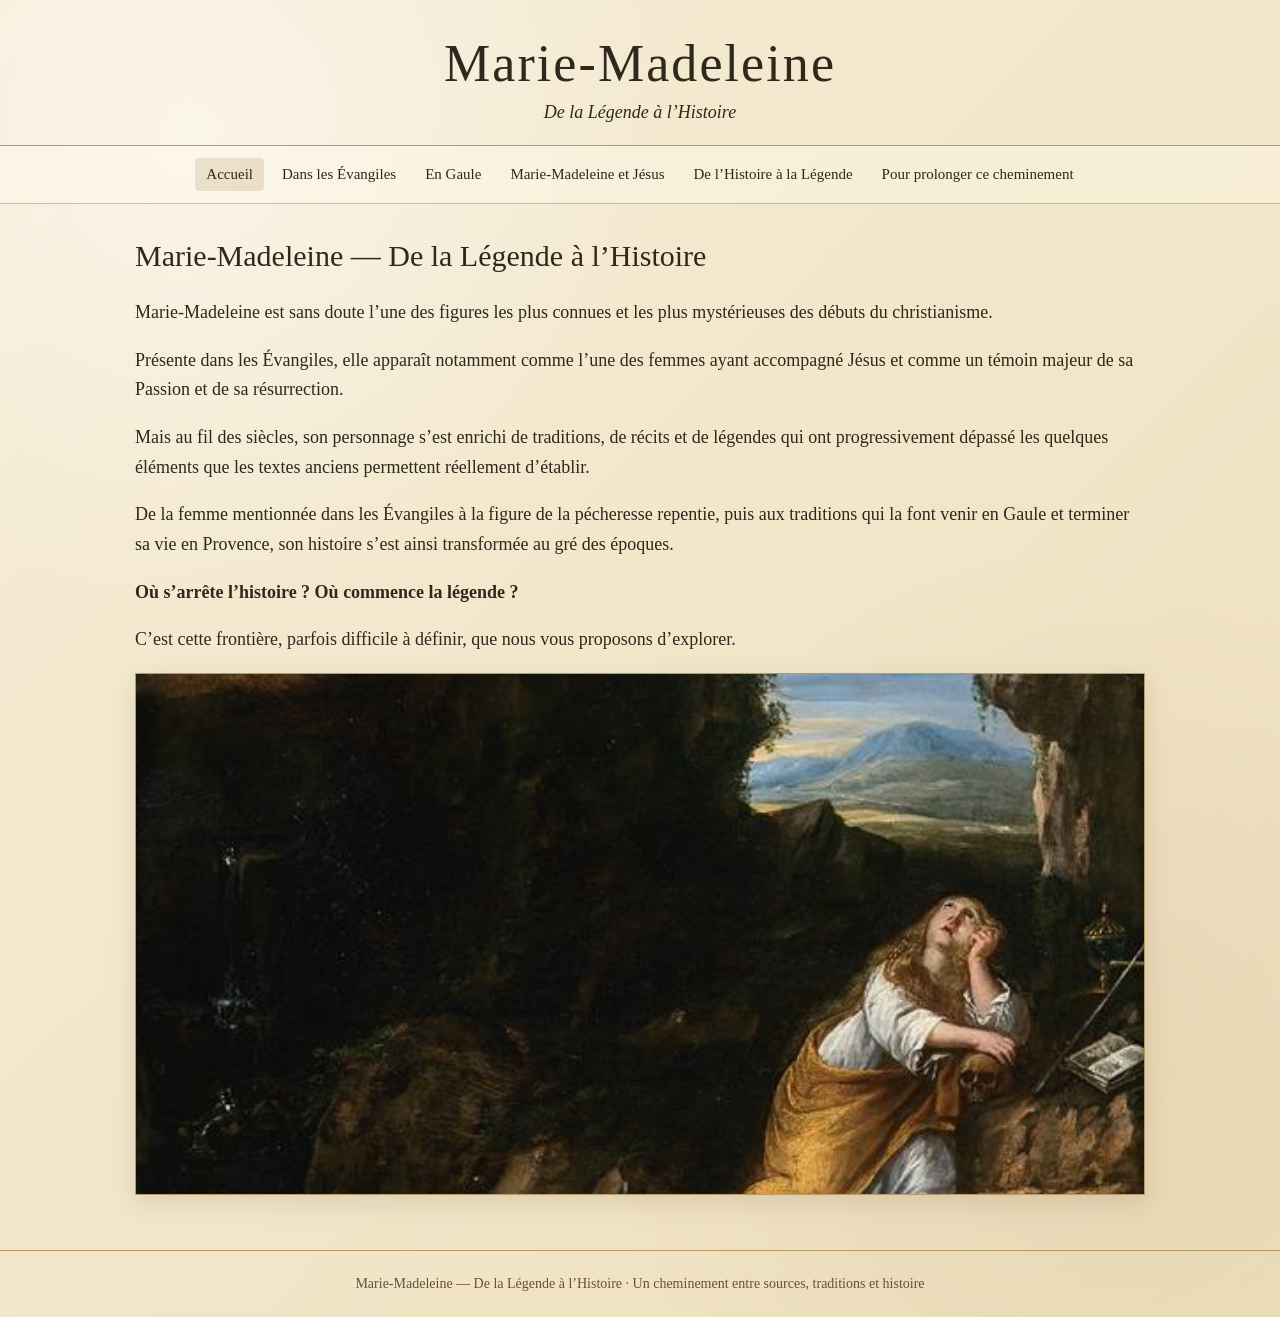
<file: index.html>
<!doctype html>
<html lang="fr">
<head>
<meta charset="utf-8"><meta name="viewport" content="width=device-width, initial-scale=1">
<title>Marie-Madeleine — De la Légende à l’Histoire | Accueil</title>
<meta name="description" content="Marie-Madeleine — De la Légende à l’Histoire : entre textes anciens, traditions et légendes.">
<link rel="stylesheet" href="style.css">
<!-- Outil statistique : emplacement prévu pour activation ultérieure. -->
</head><body>
<header><h1>Marie-Madeleine</h1><div class="subtitle">De la Légende à l’Histoire</div></header>
<nav><a href="index.html" class="active">Accueil</a><a href="marie-madeleine.html">Dans les Évangiles</a><a href="narbonne-gaule.html">En Gaule</a><a href="christianisme.html">Marie-Madeleine et Jésus</a><a href="tradition-histoire.html">De l’Histoire à la Légende</a><a href="sainte-baume.html">Pour prolonger ce cheminement</a></nav>
<main>
<h2>Marie-Madeleine — De la Légende à l’Histoire</h2>
<p>Marie-Madeleine est sans doute l’une des figures les plus connues et les plus mystérieuses des débuts du christianisme.</p>
<p>Présente dans les Évangiles, elle apparaît notamment comme l’une des femmes ayant accompagné Jésus et comme un témoin majeur de sa Passion et de sa résurrection.</p>
<p>Mais au fil des siècles, son personnage s’est enrichi de traditions, de récits et de légendes qui ont progressivement dépassé les quelques éléments que les textes anciens permettent réellement d’établir.</p>
<p>De la femme mentionnée dans les Évangiles à la figure de la pécheresse repentie, puis aux traditions qui la font venir en Gaule et terminer sa vie en Provence, son histoire s’est ainsi transformée au gré des époques.</p>
<p><strong>Où s’arrête l’histoire ? Où commence la légende ?</strong></p>
<p>C’est cette frontière, parfois difficile à définir, que nous vous proposons d’explorer.</p>
<div class="hero-image"><img src="marie-madeleine-ciel-bleu.png" alt="Marie-Madeleine dans un paysage ouvert"></div>
</main><footer>Marie-Madeleine — De la Légende à l’Histoire · Un cheminement entre sources, traditions et histoire</footer>
</body></html>
</file>
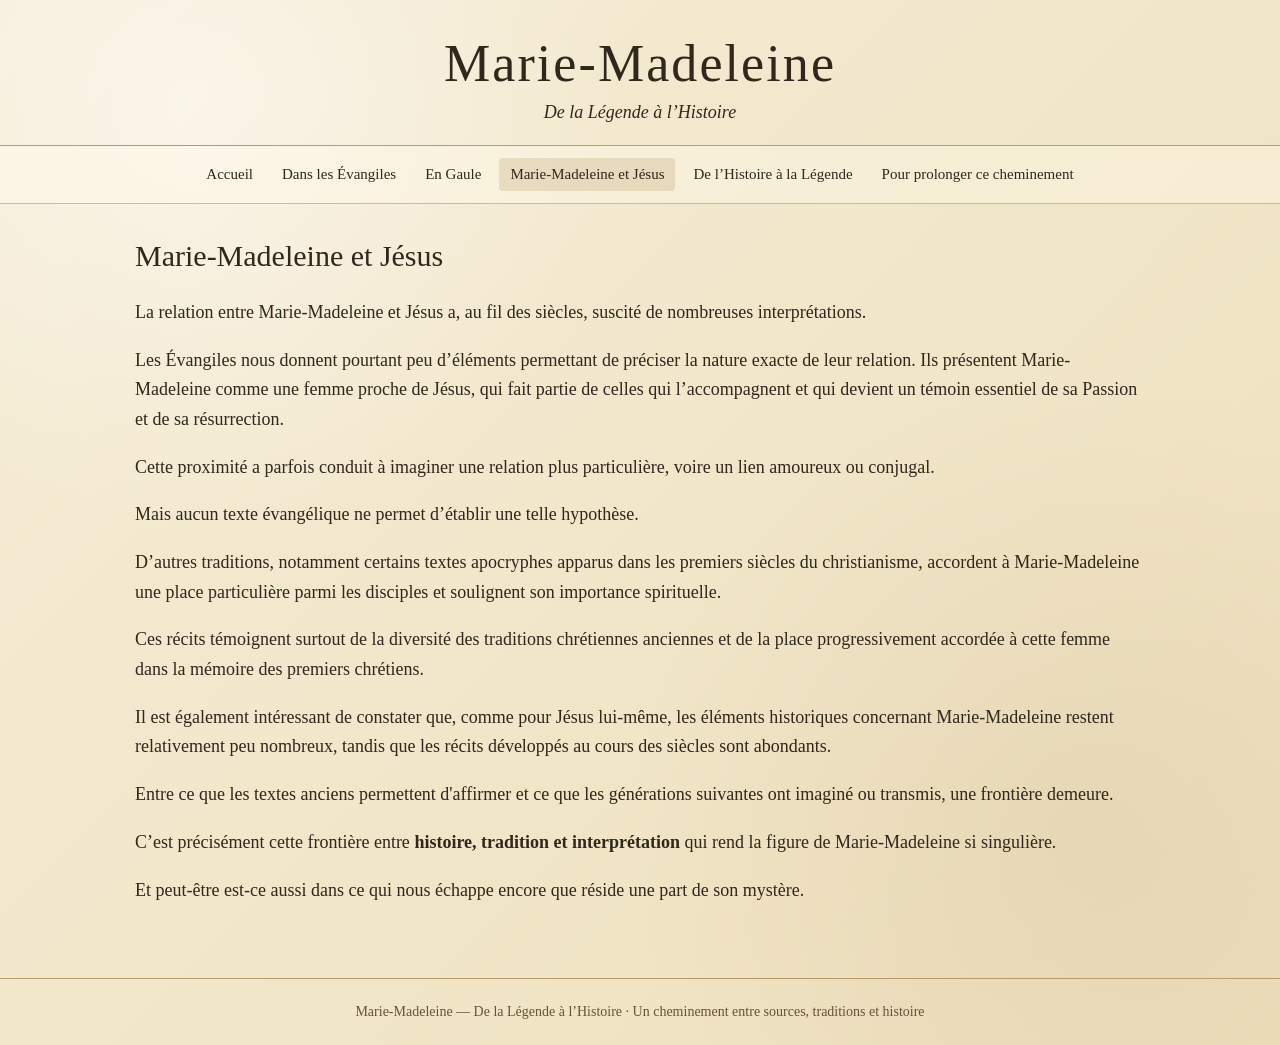
<file: christianisme.html>
<!doctype html>
<html lang="fr"><head><meta charset="utf-8"><meta name="viewport" content="width=device-width, initial-scale=1">
<title>Marie-Madeleine — De la Légende à l’Histoire | Marie-Madeleine et Jésus</title><link rel="stylesheet" href="style.css"></head><body>
<header><h1>Marie-Madeleine</h1><div class="subtitle">De la Légende à l’Histoire</div></header>
<nav><a href="index.html">Accueil</a><a href="marie-madeleine.html">Dans les Évangiles</a><a href="narbonne-gaule.html">En Gaule</a><a href="christianisme.html" class="active">Marie-Madeleine et Jésus</a><a href="tradition-histoire.html">De l’Histoire à la Légende</a><a href="sainte-baume.html">Pour prolonger ce cheminement</a></nav>
<main><h2>Marie-Madeleine et Jésus</h2>
<p>La relation entre Marie-Madeleine et Jésus a, au fil des siècles, suscité de nombreuses interprétations.</p>
<p>Les Évangiles nous donnent pourtant peu d’éléments permettant de préciser la nature exacte de leur relation. Ils présentent Marie-Madeleine comme une femme proche de Jésus, qui fait partie de celles qui l’accompagnent et qui devient un témoin essentiel de sa Passion et de sa résurrection.</p>
<p>Cette proximité a parfois conduit à imaginer une relation plus particulière, voire un lien amoureux ou conjugal.</p>
<p>Mais aucun texte évangélique ne permet d’établir une telle hypothèse.</p>
<p>D’autres traditions, notamment certains textes apocryphes apparus dans les premiers siècles du christianisme, accordent à Marie-Madeleine une place particulière parmi les disciples et soulignent son importance spirituelle.</p>
<p>Ces récits témoignent surtout de la diversité des traditions chrétiennes anciennes et de la place progressivement accordée à cette femme dans la mémoire des premiers chrétiens.</p>
<p>Il est également intéressant de constater que, comme pour Jésus lui-même, les éléments historiques concernant Marie-Madeleine restent relativement peu nombreux, tandis que les récits développés au cours des siècles sont abondants.</p>
<p>Entre ce que les textes anciens permettent d'affirmer et ce que les générations suivantes ont imaginé ou transmis, une frontière demeure.</p>
<p>C’est précisément cette frontière entre <strong>histoire, tradition et interprétation</strong> qui rend la figure de Marie-Madeleine si singulière.</p>
<p>Et peut-être est-ce aussi dans ce qui nous échappe encore que réside une part de son mystère.</p></main>
<footer>Marie-Madeleine — De la Légende à l’Histoire · Un cheminement entre sources, traditions et histoire</footer></body></html>
</file>
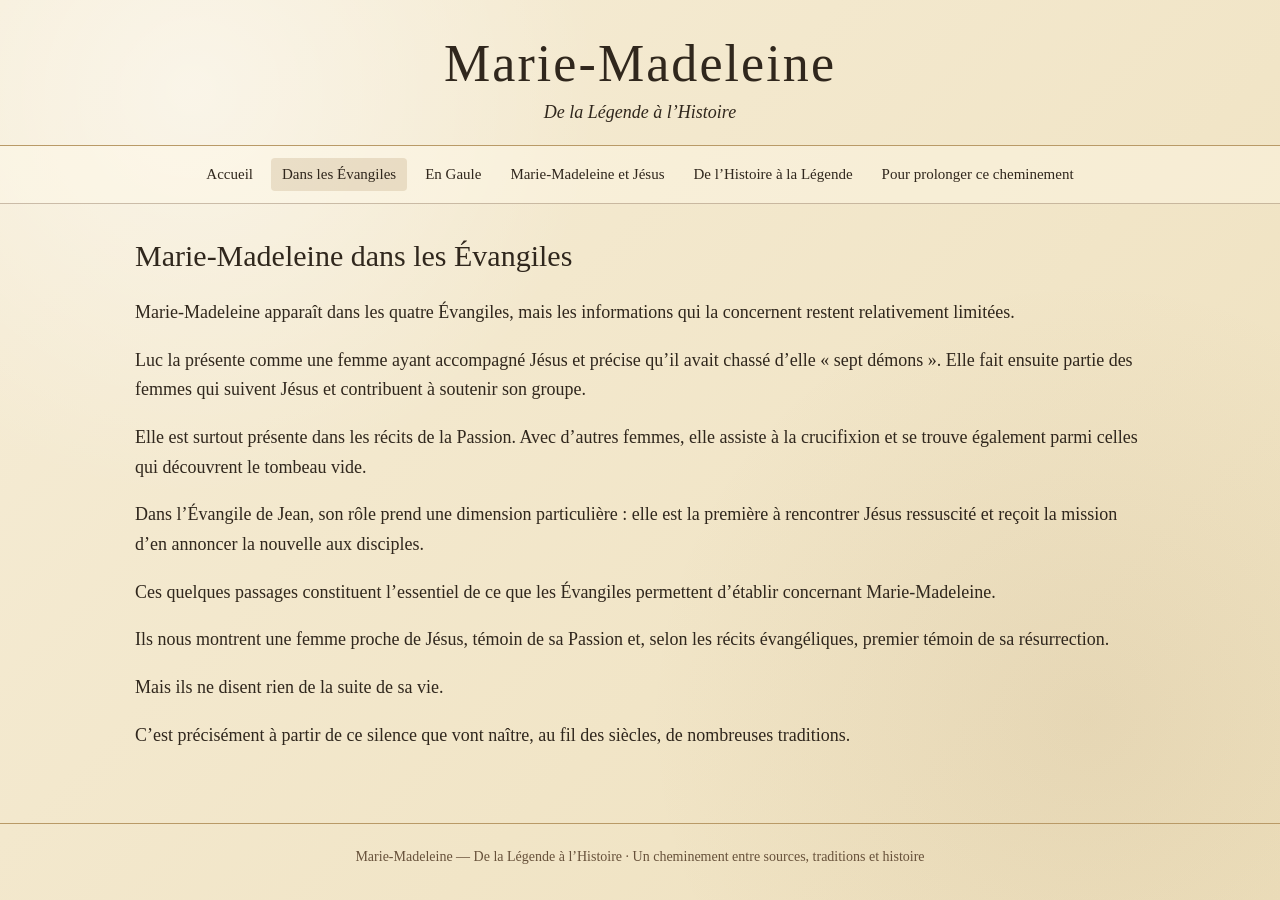
<file: marie-madeleine.html>
<!doctype html>
<html lang="fr"><head><meta charset="utf-8"><meta name="viewport" content="width=device-width, initial-scale=1">
<title>Marie-Madeleine — De la Légende à l’Histoire | Dans les Évangiles</title><link rel="stylesheet" href="style.css"></head><body>
<header><h1>Marie-Madeleine</h1><div class="subtitle">De la Légende à l’Histoire</div></header>
<nav><a href="index.html">Accueil</a><a href="marie-madeleine.html" class="active">Dans les Évangiles</a><a href="narbonne-gaule.html">En Gaule</a><a href="christianisme.html">Marie-Madeleine et Jésus</a><a href="tradition-histoire.html">De l’Histoire à la Légende</a><a href="sainte-baume.html">Pour prolonger ce cheminement</a></nav>
<main><h2>Marie-Madeleine dans les Évangiles</h2>
<p>Marie-Madeleine apparaît dans les quatre Évangiles, mais les informations qui la concernent restent relativement limitées.</p>
<p>Luc la présente comme une femme ayant accompagné Jésus et précise qu’il avait chassé d’elle « sept démons ». Elle fait ensuite partie des femmes qui suivent Jésus et contribuent à soutenir son groupe.</p>
<p>Elle est surtout présente dans les récits de la Passion. Avec d’autres femmes, elle assiste à la crucifixion et se trouve également parmi celles qui découvrent le tombeau vide.</p>
<p>Dans l’Évangile de Jean, son rôle prend une dimension particulière : elle est la première à rencontrer Jésus ressuscité et reçoit la mission d’en annoncer la nouvelle aux disciples.</p>
<p>Ces quelques passages constituent l’essentiel de ce que les Évangiles permettent d’établir concernant Marie-Madeleine.</p>
<p>Ils nous montrent une femme proche de Jésus, témoin de sa Passion et, selon les récits évangéliques, premier témoin de sa résurrection.</p>
<p>Mais ils ne disent rien de la suite de sa vie.</p>
<p>C’est précisément à partir de ce silence que vont naître, au fil des siècles, de nombreuses traditions.</p></main>
<footer>Marie-Madeleine — De la Légende à l’Histoire · Un cheminement entre sources, traditions et histoire</footer></body></html>
</file>
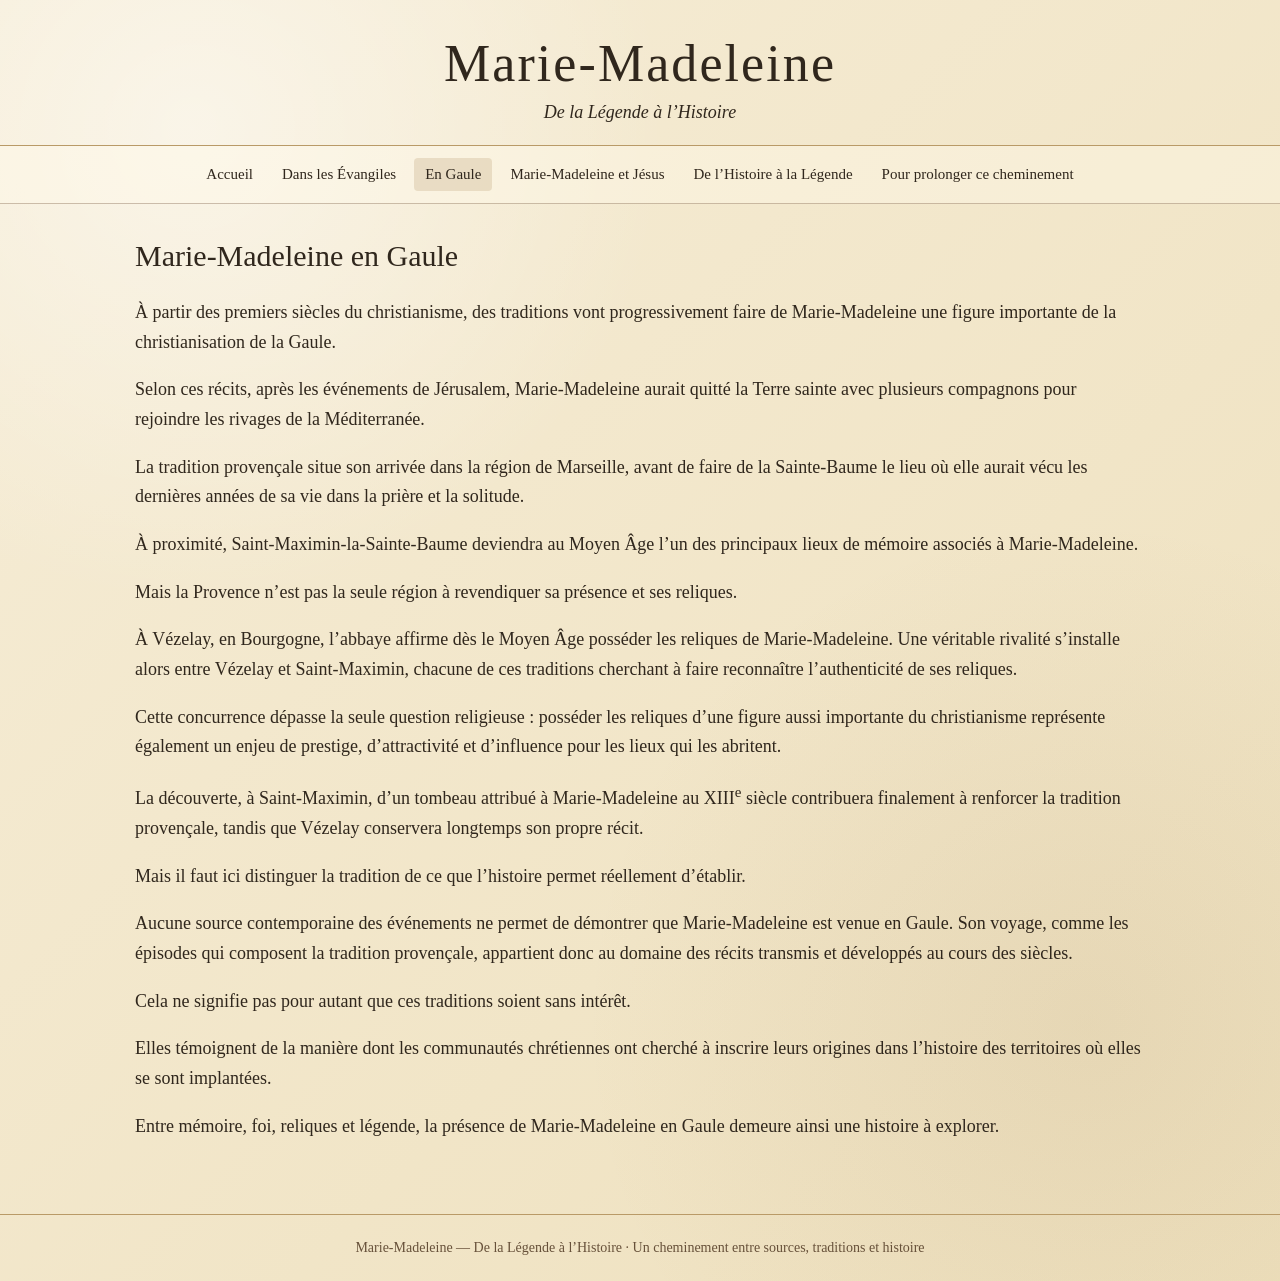
<file: narbonne-gaule.html>
<!doctype html>
<html lang="fr"><head><meta charset="utf-8"><meta name="viewport" content="width=device-width, initial-scale=1">
<title>Marie-Madeleine — De la Légende à l’Histoire | En Gaule</title><link rel="stylesheet" href="style.css"></head><body>
<header><h1>Marie-Madeleine</h1><div class="subtitle">De la Légende à l’Histoire</div></header>
<nav><a href="index.html">Accueil</a><a href="marie-madeleine.html">Dans les Évangiles</a><a href="narbonne-gaule.html" class="active">En Gaule</a><a href="christianisme.html">Marie-Madeleine et Jésus</a><a href="tradition-histoire.html">De l’Histoire à la Légende</a><a href="sainte-baume.html">Pour prolonger ce cheminement</a></nav>
<main><h2>Marie-Madeleine en Gaule</h2>
<p>À partir des premiers siècles du christianisme, des traditions vont progressivement faire de Marie-Madeleine une figure importante de la christianisation de la Gaule.</p>
<p>Selon ces récits, après les événements de Jérusalem, Marie-Madeleine aurait quitté la Terre sainte avec plusieurs compagnons pour rejoindre les rivages de la Méditerranée.</p>
<p>La tradition provençale situe son arrivée dans la région de Marseille, avant de faire de la Sainte-Baume le lieu où elle aurait vécu les dernières années de sa vie dans la prière et la solitude.</p>
<p>À proximité, Saint-Maximin-la-Sainte-Baume deviendra au Moyen Âge l’un des principaux lieux de mémoire associés à Marie-Madeleine.</p>
<p>Mais la Provence n’est pas la seule région à revendiquer sa présence et ses reliques.</p>
<p>À Vézelay, en Bourgogne, l’abbaye affirme dès le Moyen Âge posséder les reliques de Marie-Madeleine. Une véritable rivalité s’installe alors entre Vézelay et Saint-Maximin, chacune de ces traditions cherchant à faire reconnaître l’authenticité de ses reliques.</p>
<p>Cette concurrence dépasse la seule question religieuse : posséder les reliques d’une figure aussi importante du christianisme représente également un enjeu de prestige, d’attractivité et d’influence pour les lieux qui les abritent.</p>
<p>La découverte, à Saint-Maximin, d’un tombeau attribué à Marie-Madeleine au XIII<sup>e</sup> siècle contribuera finalement à renforcer la tradition provençale, tandis que Vézelay conservera longtemps son propre récit.</p>
<p>Mais il faut ici distinguer la tradition de ce que l’histoire permet réellement d’établir.</p>
<p>Aucune source contemporaine des événements ne permet de démontrer que Marie-Madeleine est venue en Gaule. Son voyage, comme les épisodes qui composent la tradition provençale, appartient donc au domaine des récits transmis et développés au cours des siècles.</p>
<p>Cela ne signifie pas pour autant que ces traditions soient sans intérêt.</p>
<p>Elles témoignent de la manière dont les communautés chrétiennes ont cherché à inscrire leurs origines dans l’histoire des territoires où elles se sont implantées.</p>
<p>Entre mémoire, foi, reliques et légende, la présence de Marie-Madeleine en Gaule demeure ainsi une histoire à explorer.</p></main>
<footer>Marie-Madeleine — De la Légende à l’Histoire · Un cheminement entre sources, traditions et histoire</footer></body></html>
</file>
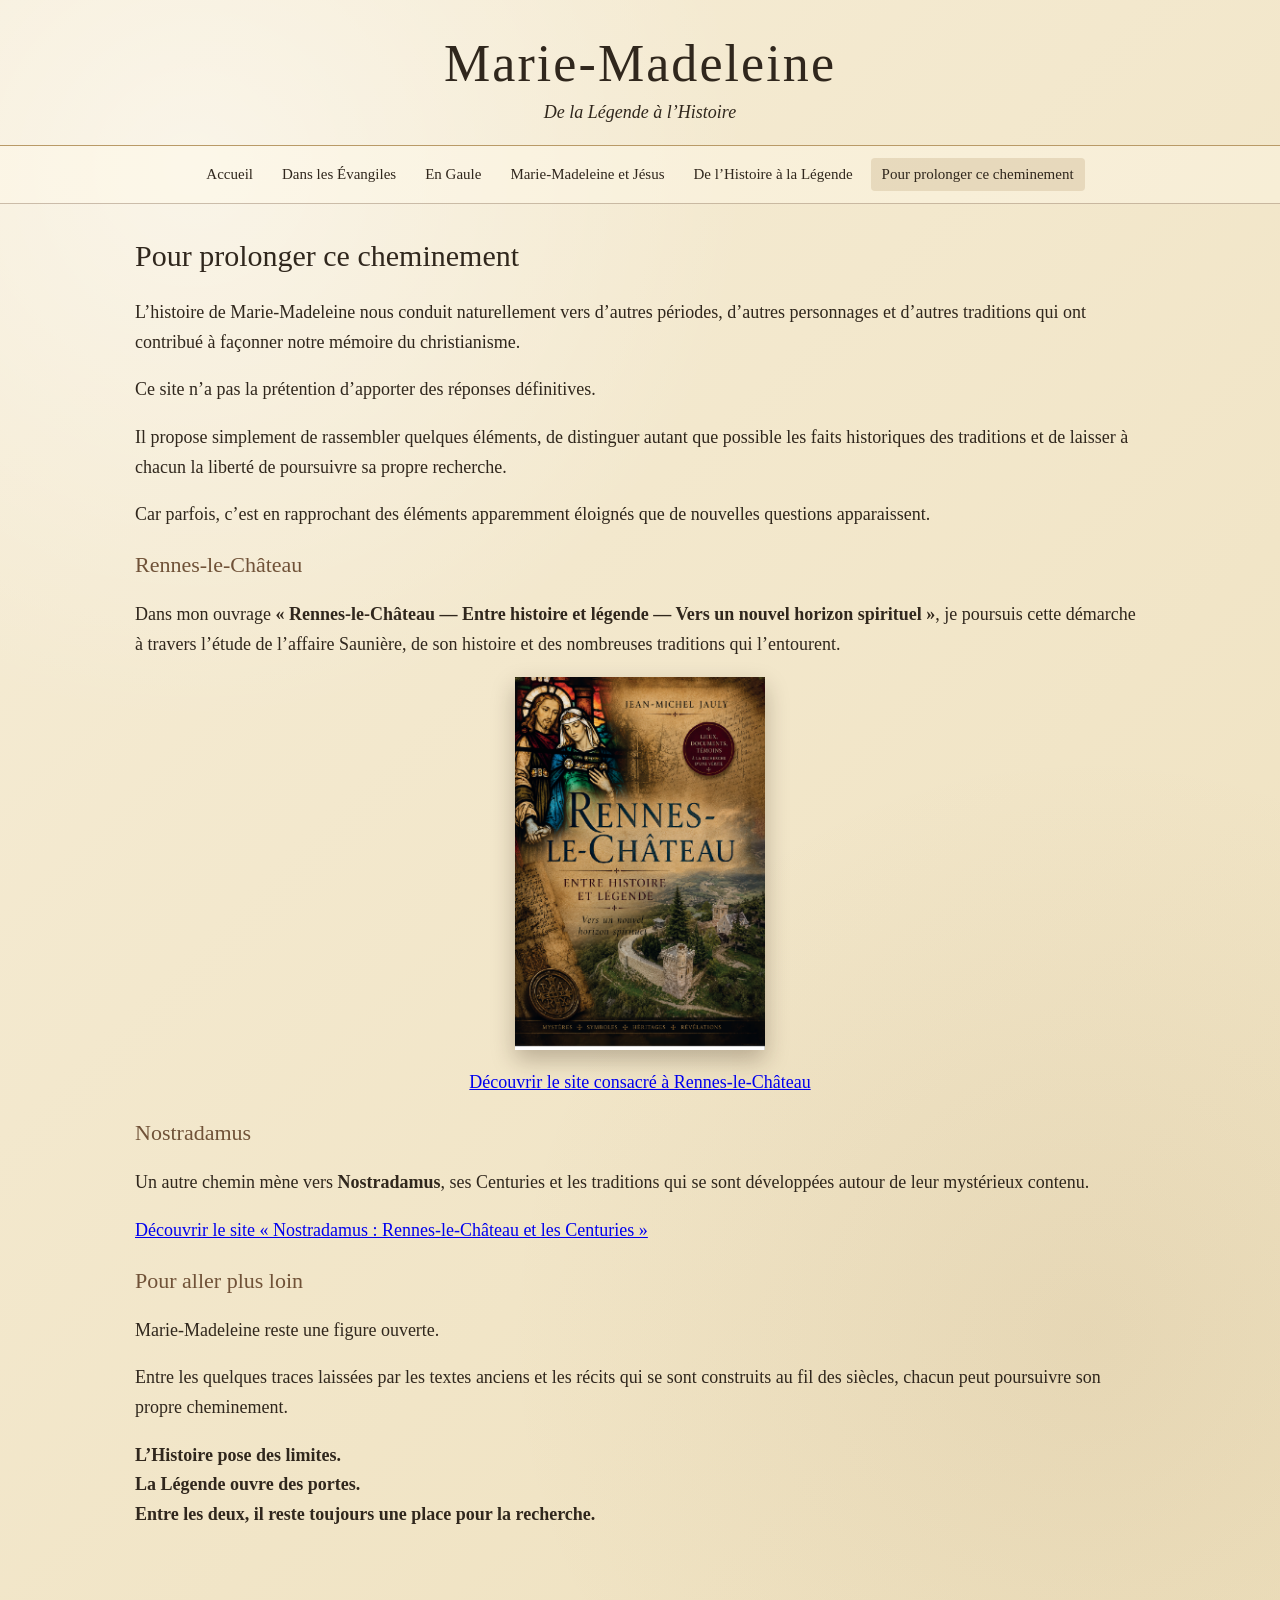
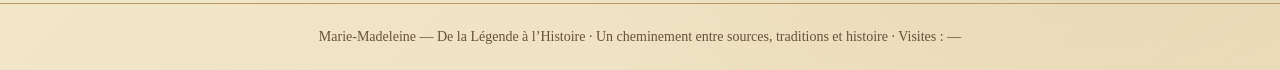
<file: sainte-baume.html>
<!doctype html>
<html lang="fr"><head><meta charset="utf-8"><meta name="viewport" content="width=device-width, initial-scale=1">
<title>Marie-Madeleine — De la Légende à l’Histoire | Pour prolonger ce cheminement</title><link rel="stylesheet" href="style.css"></head><body>
<header><h1>Marie-Madeleine</h1><div class="subtitle">De la Légende à l’Histoire</div></header>
<nav><a href="index.html">Accueil</a><a href="marie-madeleine.html">Dans les Évangiles</a><a href="narbonne-gaule.html">En Gaule</a><a href="christianisme.html">Marie-Madeleine et Jésus</a><a href="tradition-histoire.html">De l’Histoire à la Légende</a><a href="sainte-baume.html" class="active">Pour prolonger ce cheminement</a></nav>
<main><h2>Pour prolonger ce cheminement</h2>
<p>L’histoire de Marie-Madeleine nous conduit naturellement vers d’autres périodes, d’autres personnages et d’autres traditions qui ont contribué à façonner notre mémoire du christianisme.</p>
<p>Ce site n’a pas la prétention d’apporter des réponses définitives.</p>
<p>Il propose simplement de rassembler quelques éléments, de distinguer autant que possible les faits historiques des traditions et de laisser à chacun la liberté de poursuivre sa propre recherche.</p>
<p>Car parfois, c’est en rapprochant des éléments apparemment éloignés que de nouvelles questions apparaissent.</p>
<h3>Rennes-le-Château</h3>
<p>Dans mon ouvrage <strong>« Rennes-le-Château — Entre histoire et légende — Vers un nouvel horizon spirituel »</strong>, je poursuis cette démarche à travers l’étude de l’affaire Saunière, de son histoire et des nombreuses traditions qui l’entourent.</p>
<p style="text-align:center"><img class="cover" src="couverture-nouvel-ouvrage.png" alt="Couverture de l’ouvrage Rennes-le-Château — Entre histoire et légende — Vers un nouvel horizon spirituel"></p>
<p style="text-align:center"><a href="https://rlc2026406.github.io/rennes-le-chateau/" target="_blank">Découvrir le site consacré à Rennes-le-Château</a></p>
<h3>Nostradamus</h3>
<p>Un autre chemin mène vers <strong>Nostradamus</strong>, ses Centuries et les traditions qui se sont développées autour de leur mystérieux contenu.</p>
<p><a href="https://rlc2026406.github.io/nostradamus-les-centuries/" target="_blank">Découvrir le site « Nostradamus : Rennes-le-Château et les Centuries »</a></p>
<h3>Pour aller plus loin</h3>
<p>Marie-Madeleine reste une figure ouverte.</p>
<p>Entre les quelques traces laissées par les textes anciens et les récits qui se sont construits au fil des siècles, chacun peut poursuivre son propre cheminement.</p>
<p><strong>L’Histoire pose des limites.<br>La Légende ouvre des portes.<br>Entre les deux, il reste toujours une place pour la recherche.</strong></p></main>
<footer>Marie-Madeleine — De la Légende à l’Histoire · Un cheminement entre sources, traditions et histoire · <span class="counter">Visites : —</span></footer>
</body></html>
</file>
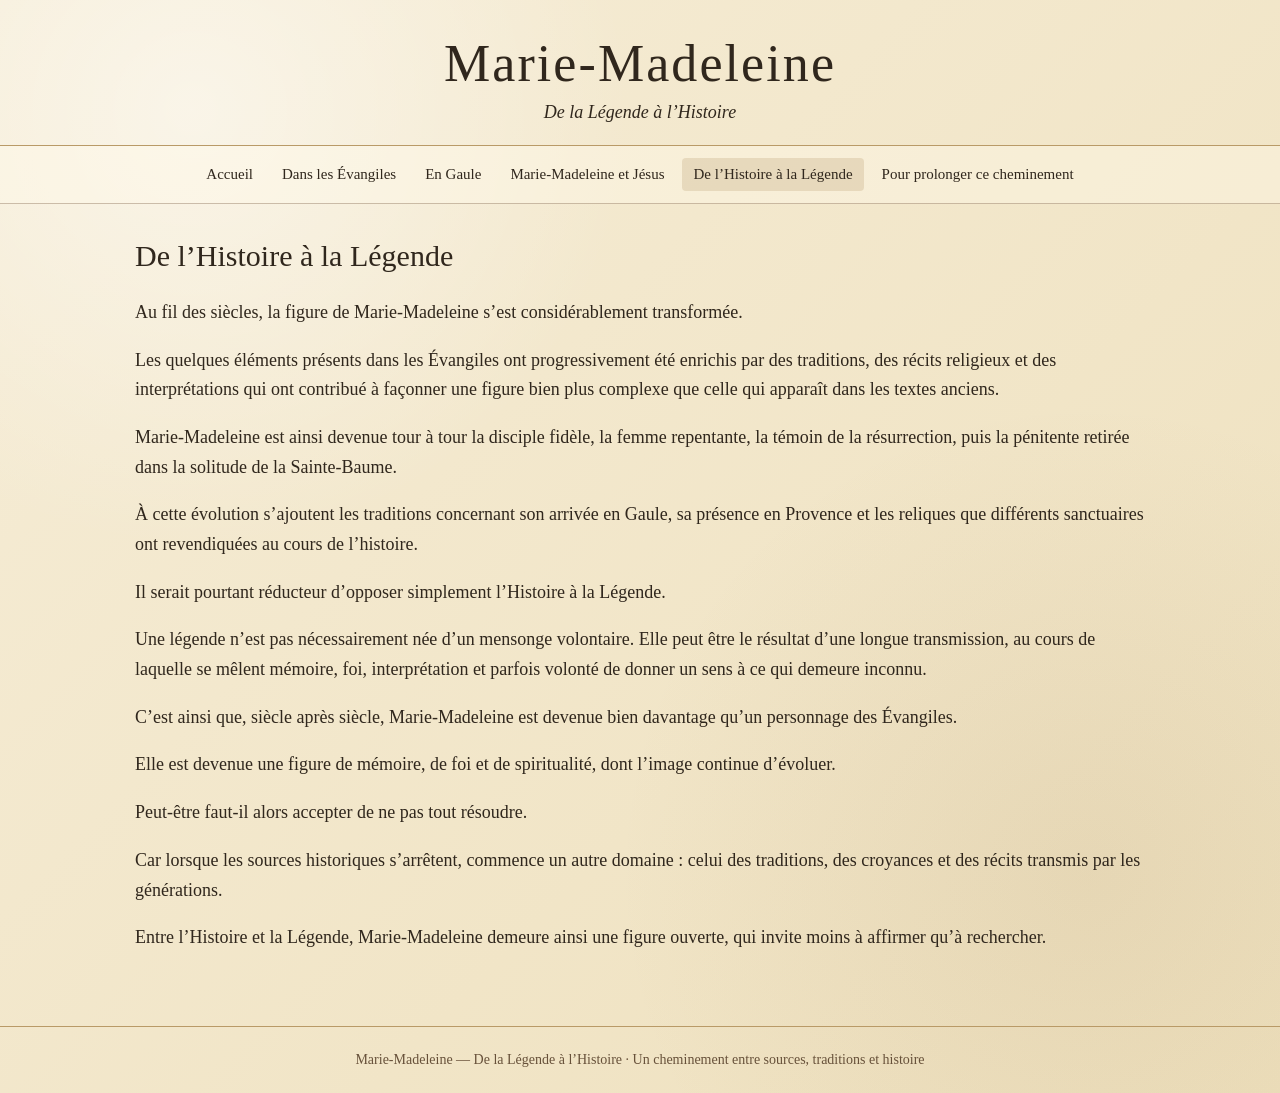
<file: tradition-histoire.html>
<!doctype html>
<html lang="fr"><head><meta charset="utf-8"><meta name="viewport" content="width=device-width, initial-scale=1">
<title>Marie-Madeleine — De la Légende à l’Histoire | De l’Histoire à la Légende</title><link rel="stylesheet" href="style.css"></head><body>
<header><h1>Marie-Madeleine</h1><div class="subtitle">De la Légende à l’Histoire</div></header>
<nav><a href="index.html">Accueil</a><a href="marie-madeleine.html">Dans les Évangiles</a><a href="narbonne-gaule.html">En Gaule</a><a href="christianisme.html">Marie-Madeleine et Jésus</a><a href="tradition-histoire.html" class="active">De l’Histoire à la Légende</a><a href="sainte-baume.html">Pour prolonger ce cheminement</a></nav>
<main><h2>De l’Histoire à la Légende</h2>
<p>Au fil des siècles, la figure de Marie-Madeleine s’est considérablement transformée.</p>
<p>Les quelques éléments présents dans les Évangiles ont progressivement été enrichis par des traditions, des récits religieux et des interprétations qui ont contribué à façonner une figure bien plus complexe que celle qui apparaît dans les textes anciens.</p>
<p>Marie-Madeleine est ainsi devenue tour à tour la disciple fidèle, la femme repentante, la témoin de la résurrection, puis la pénitente retirée dans la solitude de la Sainte-Baume.</p>
<p>À cette évolution s’ajoutent les traditions concernant son arrivée en Gaule, sa présence en Provence et les reliques que différents sanctuaires ont revendiquées au cours de l’histoire.</p>
<p>Il serait pourtant réducteur d’opposer simplement l’Histoire à la Légende.</p>
<p>Une légende n’est pas nécessairement née d’un mensonge volontaire. Elle peut être le résultat d’une longue transmission, au cours de laquelle se mêlent mémoire, foi, interprétation et parfois volonté de donner un sens à ce qui demeure inconnu.</p>
<p>C’est ainsi que, siècle après siècle, Marie-Madeleine est devenue bien davantage qu’un personnage des Évangiles.</p>
<p>Elle est devenue une figure de mémoire, de foi et de spiritualité, dont l’image continue d’évoluer.</p>
<p>Peut-être faut-il alors accepter de ne pas tout résoudre.</p>
<p>Car lorsque les sources historiques s’arrêtent, commence un autre domaine : celui des traditions, des croyances et des récits transmis par les générations.</p>
<p>Entre l’Histoire et la Légende, Marie-Madeleine demeure ainsi une figure ouverte, qui invite moins à affirmer qu’à rechercher.</p></main>
<footer>Marie-Madeleine — De la Légende à l’Histoire · Un cheminement entre sources, traditions et histoire</footer></body></html>
</file>
<file: style.css>
:root{
  --parchment:#eee0bd;
  --parchment2:#f6edd7;
  --ink:#30271d;
  --brown:#705238;
  --gold:#9a7740;
  --line:#b99a67;
}
*{box-sizing:border-box}
body{
  margin:0;
  color:var(--ink);
  font-family:Georgia,"Times New Roman",serif;
  background:
    radial-gradient(circle at 15% 10%,rgba(255,255,255,.48),transparent 30%),
    radial-gradient(circle at 85% 80%,rgba(120,80,30,.08),transparent 34%),
    linear-gradient(135deg,var(--parchment2),var(--parchment));
  min-height:100vh;
}
header{
  text-align:center;
  padding:34px 18px 22px;
  border-bottom:1px solid var(--line);
}
h1{
  margin:0;
  font-size:clamp(30px,5vw,52px);
  letter-spacing:.04em;
  font-weight:normal;
}
.subtitle{
  margin:9px 0 0;
  font-size:18px;
  font-style:italic;
}
nav{
  display:flex; flex-wrap:wrap; justify-content:center; gap:7px;
  padding:12px 10px;
  border-bottom:1px solid rgba(112,82,56,.35);
  background:rgba(255,250,235,.38);
}
nav a{
  color:var(--ink); text-decoration:none;
  padding:8px 11px; border-radius:4px;
  font-size:15px;
}
nav a:hover, nav a.active{background:rgba(154,119,64,.18)}
main{max-width:1050px;margin:auto;padding:35px 20px 55px}
.hero{
  display:grid; grid-template-columns:1.15fr .85fr; gap:35px; align-items:center;
}
.hero-image{
  min-height:360px; border:1px solid var(--line);
  background:rgba(255,250,235,.38);
  display:flex; align-items:center; justify-content:center;
  text-align:center; padding:0; overflow:hidden;
  box-shadow:0 8px 25px rgba(70,45,20,.12);
}
.hero-image img{width:100%;height:100%;max-height:520px;object-fit:cover;display:block}
.cover{
  width:min(250px,75%); display:block; margin:0 auto 15px;
  box-shadow:0 10px 22px rgba(45,30,15,.28);
}
h2{font-size:30px;font-weight:normal;margin-top:0}
h3{font-size:22px;font-weight:normal;color:var(--brown)}
p,li{font-size:18px;line-height:1.65}
.box{
  border-top:1px solid var(--line); border-bottom:1px solid var(--line);
  padding:22px 0; margin:28px 0;
}
.quote{
  font-style:italic; text-align:center; max-width:760px; margin:30px auto;
  font-size:21px;
}
footer{
  text-align:center; padding:25px 15px; border-top:1px solid var(--line);
  font-size:14px; color:#67513a;
}
@media(max-width:750px){.hero{grid-template-columns:1fr}.hero-image{min-height:260px}p,li{font-size:17px}}

.previous-sites{text-align:center;margin:24px auto;padding-top:12px;border-top:1px solid #aaa}.previous-sites p{margin:6px}.previous-sites a{text-decoration:none}.previous-sites a:hover{text-decoration:underline}
</file>
